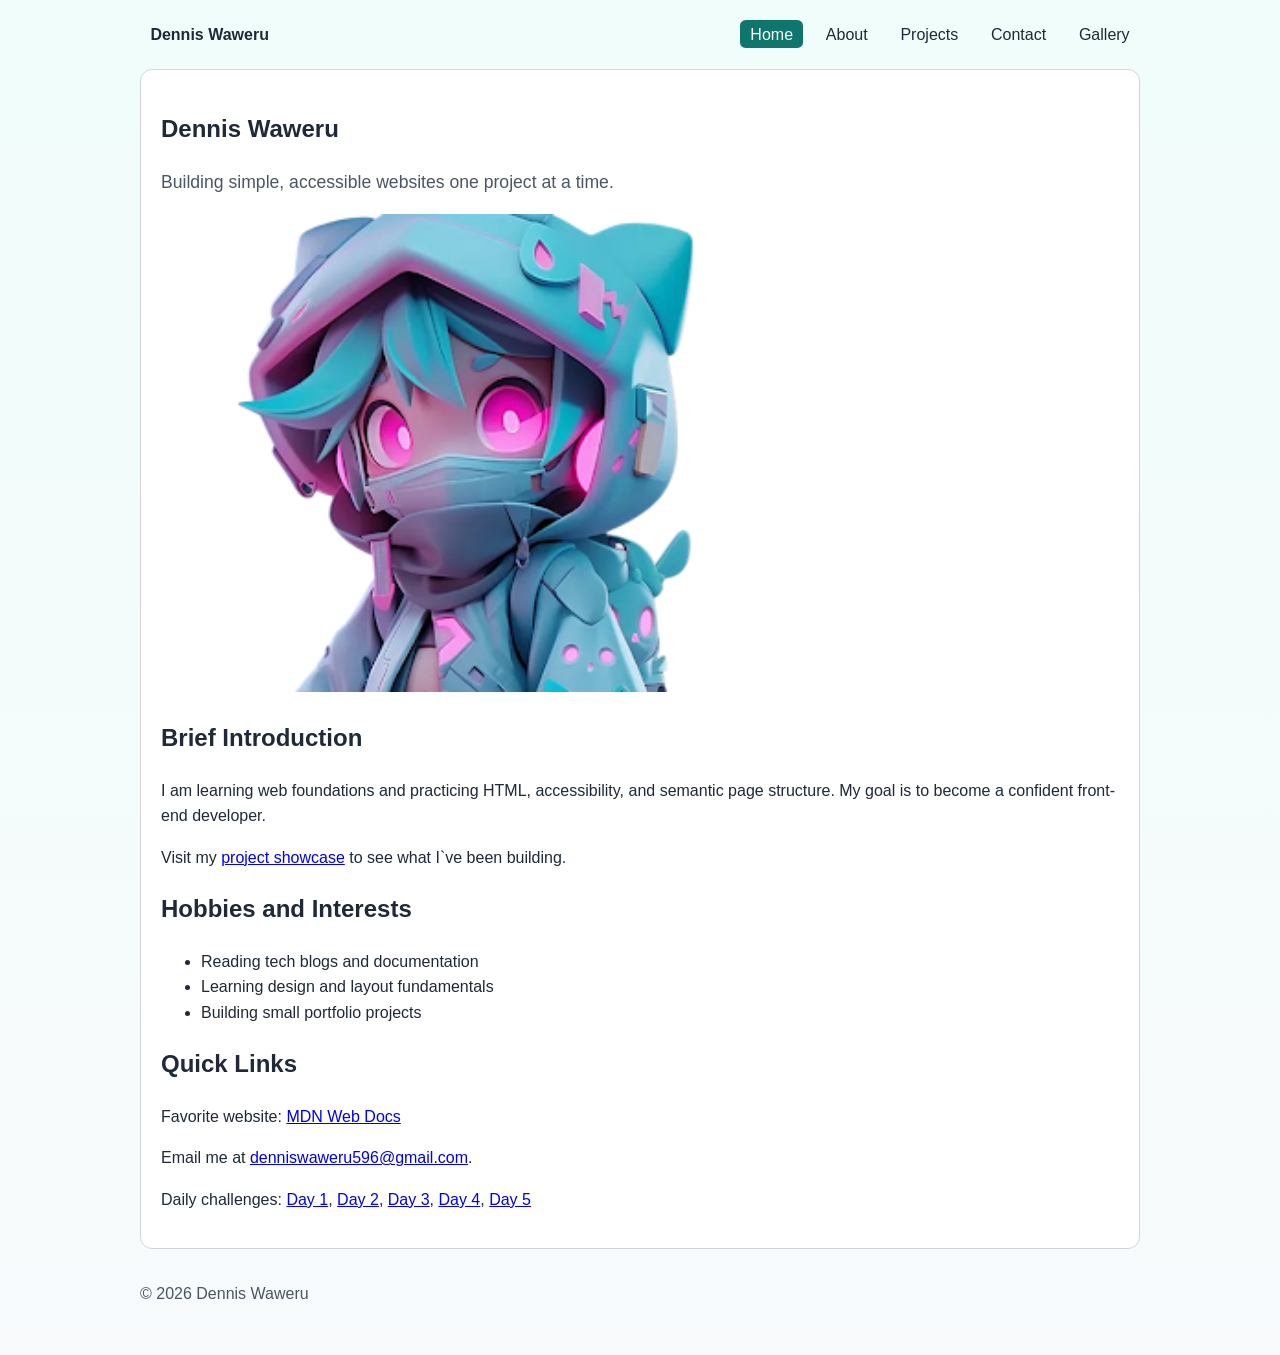
<file: index.html>
<!DOCTYPE html>
<html lang="en">
<head>
  <meta charset="UTF-8">
  <meta name="author" content="Dennis Waweru">
  <meta name="viewport" content="width=device-width, initial-scale=1.0">
  <meta name="description" content="Portfolio home page for Dennis Waweru, aspiring web developer.">
  <title> - Home</title>
  <link rel="stylesheet" href="styles.css">
  <link rel="icon" href="images\character 4.png">
</head>
<body>
  <header>
    <nav aria-label="Main navigation">
      <a class="logo" href="index.html">Dennis Waweru</a>
      <ul>
        <li><a class="active" href="index.html" aria-current="page">Home</a></li>
        <li><a href="about.html">About</a></li>
        <li><a href="projects.html">Projects</a></li>
        <li><a href="contact.html">Contact</a></li>
        <li><a href="gallery.html">Gallery</a></li>
      </ul>
    </nav>
  </header>

  <main>
    <section class="hero">
      <h1>Dennis Waweru</h1>
      <p class="tagline">Building simple, accessible websites one project at a time.</p>
      <img src="images/character 3.png" alt="Portrait placeholder">
    </section>

    <section>
      <h2>Brief Introduction</h2>
      <p>
        I am learning web foundations and practicing HTML, accessibility, and semantic page structure.
        My goal is to become a confident front-end developer.
      </p>
      <p>
        Visit my <a href="projects.html">project showcase</a> to see what I`ve been building.
      </p>
    </section>

    <section>
      <h2>Hobbies and Interests</h2>
      <ul>
        <li>Reading tech blogs and documentation</li>
        <li>Learning design and layout fundamentals</li>
        <li>Building small portfolio projects</li>
      </ul>
    </section>

    <section>
      <h2>Quick Links</h2>
      <p>Favorite website: <a href="https://developer.mozilla.org/" target="_blank" >MDN Web Docs</a></p>
      <p>Email me at <a href="mailto:denniswaweru596@gmail.com">denniswaweru596@gmail.com</a>.</p>
      <p>
        Daily challenges:
        <a href="day1-five-tags.html">Day 1</a>,
        <a href="day2-navigation.html">Day 2</a>,
        <a href="day3-contact-section.html">Day 3</a>,
        <a href="day4-gallery.html">Day 4</a>,
        <a href="day5-blog-layout.html">Day 5</a>
      </p>
    </section>
  </main>

  <footer>
    <p>&copy; 2026 Dennis Waweru</p>
  </footer>
  <script src="JS\main.js"></script>
</body>
</html>
</file>
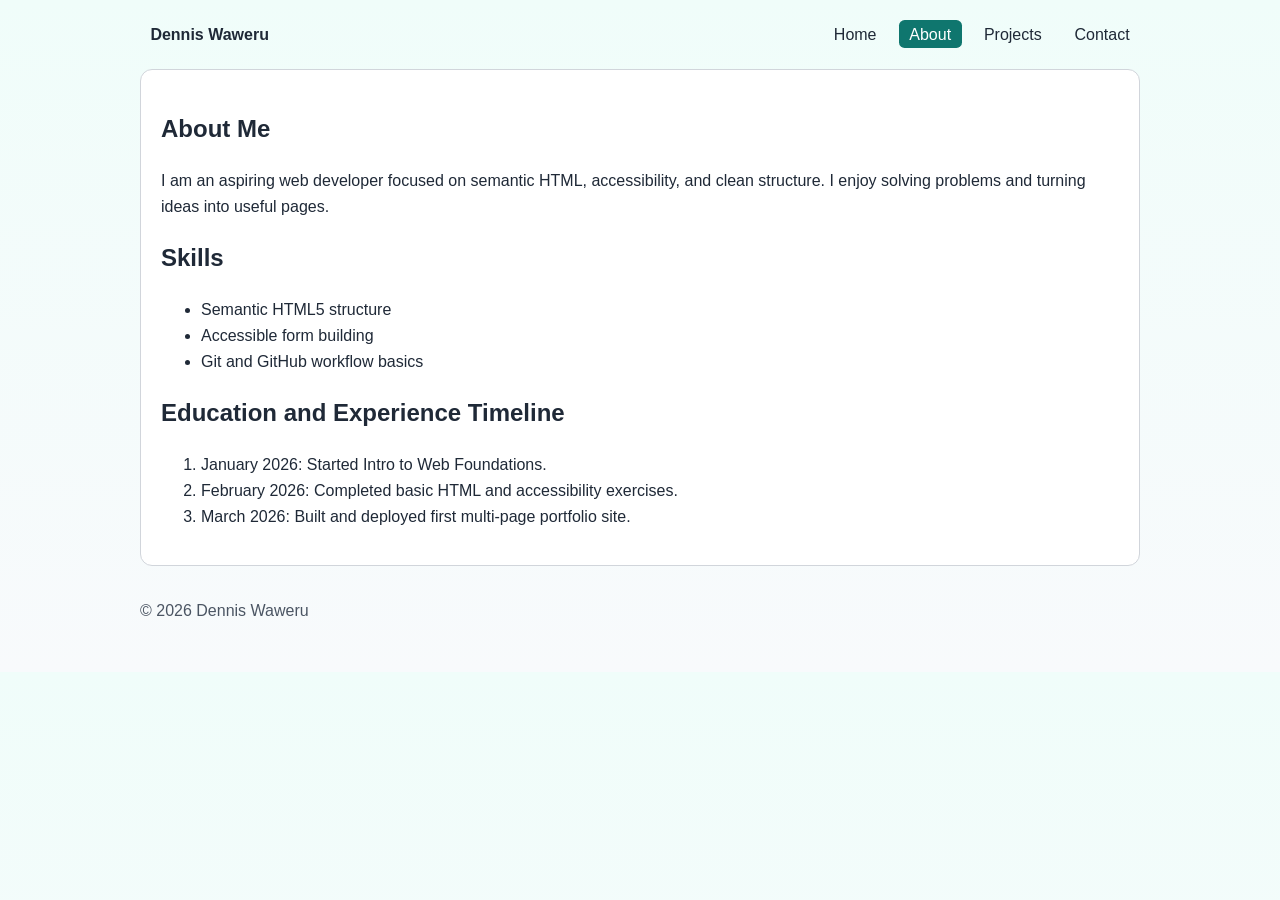
<file: about.html>
<!DOCTYPE html>
<html lang="en">
<head>
  <meta charset="UTF-8">
  <meta name="viewport" content="width=device-width, initial-scale=1.0">
  <meta name="description" content="About page for Dennis Waweru portfolio.">
  <title>Dennis Waweru - About</title>
  <link rel="stylesheet" href="styles.css">
</head>
<body>
  <header>
    <nav aria-label="Main navigation">
      <a class="logo" href="index.html">Dennis Waweru</a>
      <ul>
        <li><a href="index.html">Home</a></li>
        <li><a class="active" href="about.html" aria-current="page">About</a></li>
        <li><a href="projects.html">Projects</a></li>
        <li><a href="contact.html">Contact</a></li>
      </ul>
    </nav>
  </header>

  <main>
    <section>
      <h1>About Me</h1>
      <p>
        I am an aspiring web developer focused on semantic HTML, accessibility, and clean structure.
        I enjoy solving problems and turning ideas into useful pages.
      </p>
    </section>

    <section>
      <h2>Skills</h2>
      <ul>
        <li>Semantic HTML5 structure</li>
        <li>Accessible form building</li>
        <li>Git and GitHub workflow basics</li>
      </ul>
    </section>

    <section>
      <h2>Education and Experience Timeline</h2>
      <ol>
        <li><time datetime="2026-01">January 2026</time>: Started Intro to Web Foundations.</li>
        <li><time datetime="2026-02">February 2026</time>: Completed basic HTML and accessibility exercises.</li>
        <li><time datetime="2026-03">March 2026</time>: Built and deployed first multi-page portfolio site.</li>
      </ol>
    </section>
  </main>

  <footer>
    <p>&copy; 2026 Dennis Waweru</p>
  </footer>
</body>
</html>
</file>
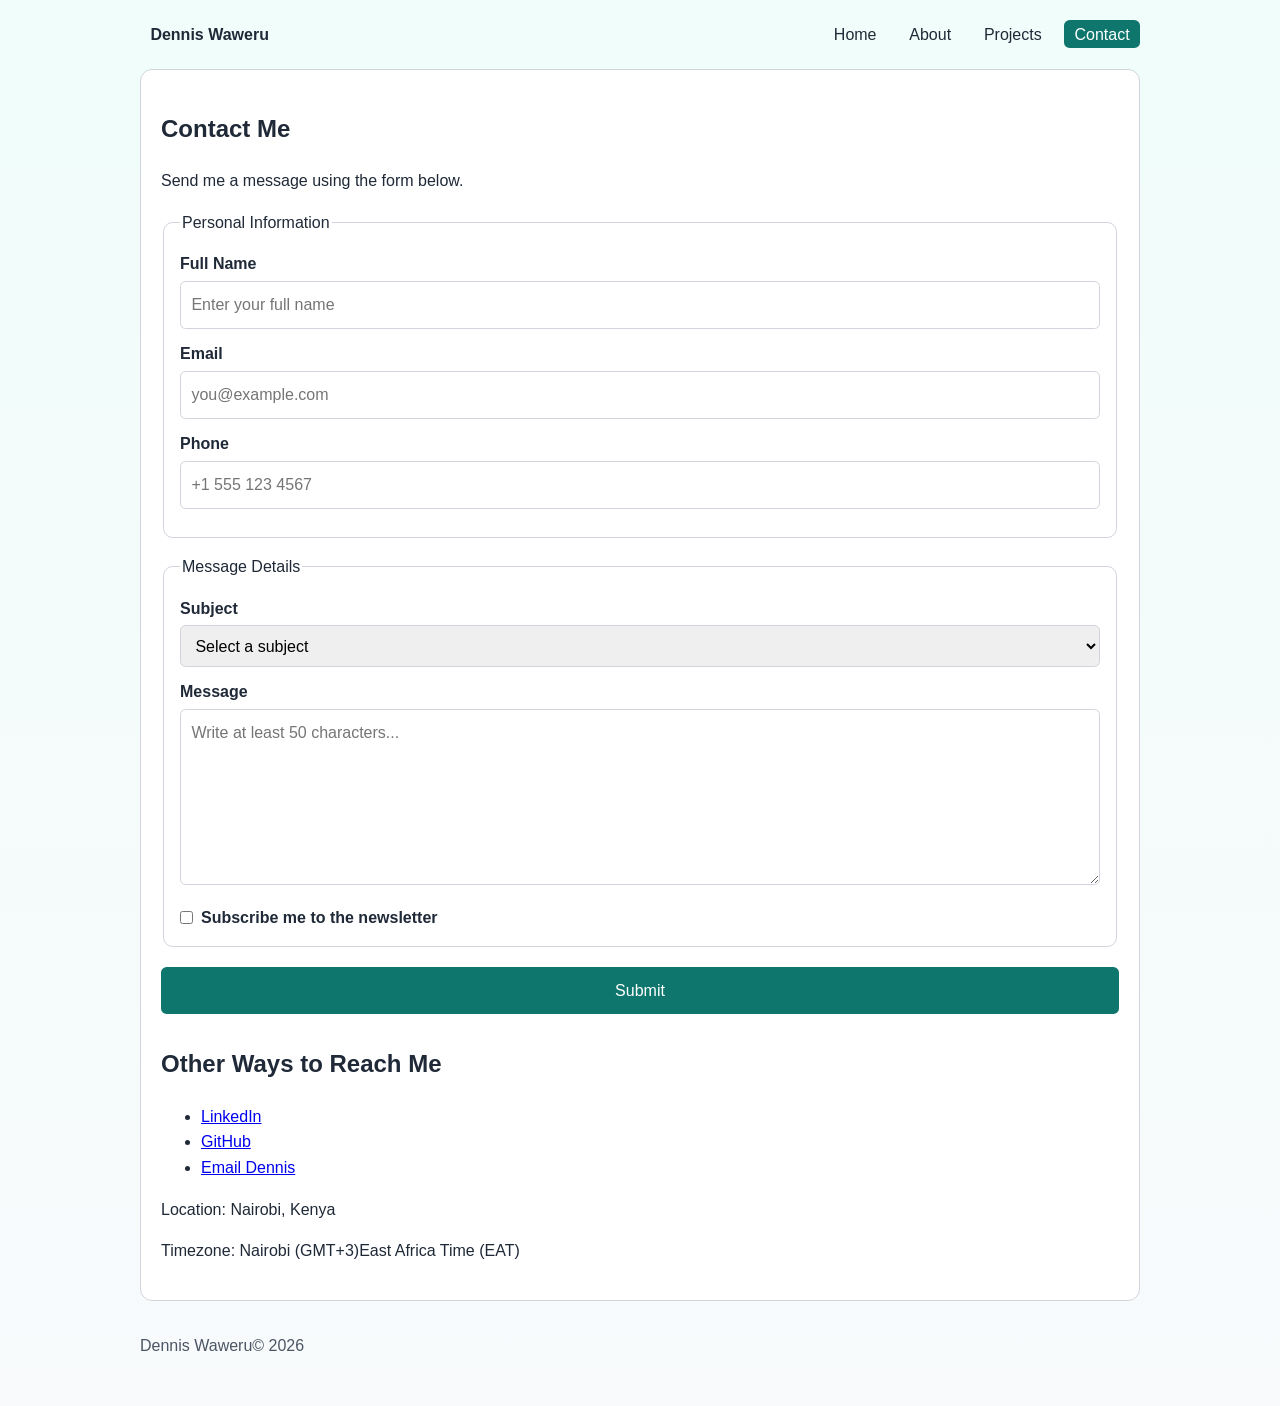
<file: contact.html>
<!DOCTYPE html>
<html lang="en">
<head>
  <meta charset="UTF-8">
  <meta name="viewport" content="width=device-width, initial-scale=1.0">
  <meta name="description" content="Contact page for Dennis Waweru portfolio.">
  <title>Dennis Waweru - Contact</title>
  <link rel="stylesheet" href="styles.css">
</head>
<body>
  <header>
    <nav aria-label="Main navigation">
      <a class="logo" href="index.html">Dennis Waweru</a>
      <ul>
        <li><a href="index.html">Home</a></li>
        <li><a href="about.html">About</a></li>
        <li><a href="projects.html">Projects</a></li>
        <li><a class="active" href="contact.html" aria-current="page">Contact</a></li>
      </ul>
    </nav>
  </header>

  <main>
    <section>
      <h1>Contact Me</h1>
      <p>Send me a message using the form below.</p>
    </section>

    <section>
      <form   action="/submit-form" method="post" accept-charset="utf-8">
        <fieldset>
          <legend>Personal Information</legend>

          <label for="full-name">Full Name</label>
          <input id="full-name" name="full-name" type="text" placeholder="Enter your full name" required>

          <label for="email">Email</label>
          <input id="email" name="email" type="email" placeholder="you@example.com" required>

          <label for="phone">Phone</label>
          <input id="phone" name="phone" type="tel" placeholder="+1 555 123 4567">
        </fieldset>

        <fieldset>
          <legend>Message Details</legend>

          <label for="subject">Subject</label>
          <select id="subject" name="subject" required>
            <option value="">Select a subject</option>
            <option value="general-question">General Question</option>
            <option value="project-collaboration">Project Collaboration</option>
            <option value="feedback">Feedback</option>
          </select>

          <label for="message">Message</label>
          <textarea id="message" name="message" rows="6" minlength="50" placeholder="Write at least 50 characters..." required></textarea>

          <label class="checkbox-row" for="newsletter">
            <input id="newsletter" name="newsletter" type="checkbox">
            Subscribe me to the newsletter
          </label>
        </fieldset>

        <button id="submit-button" type="submit">Submit</button>
      </form>
    </section>

    <section>
      <h2>Other Ways to Reach Me</h2>
      <ul>
        <li><a href="https://www.linkedin.com/in/dennis-waweru-41a47b4a2" target="_blank" >LinkedIn</a></li>
        <li><a href="https://github.com/Beta689/" target="_blank" >GitHub</a></li>
        <li><a href="mailto:denniswaweru596@gmail.com">Email Dennis</a></li>
      </ul>
      <p>Location: Nairobi, Kenya</p>
      <p>Timezone: Nairobi (GMT+3)East Africa Time (EAT)</p>
    </section>
  </main>

  <footer>
    <p>Dennis Waweru&copy; 2026</p>
  </footer>
  <script src="JS\main.js" async></script>
</body>
</html>
</file>
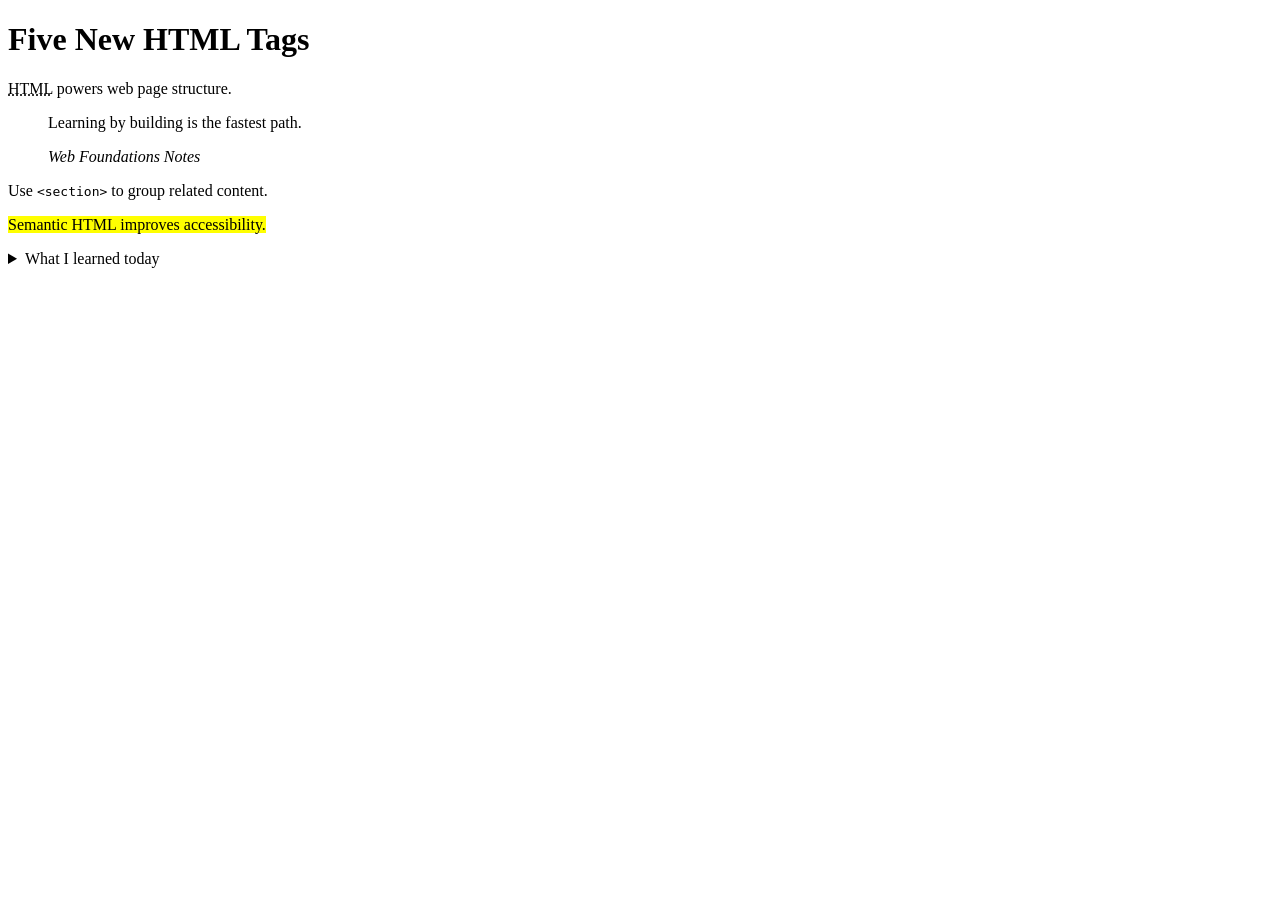
<file: day1-five-tags.html>
<!DOCTYPE html>
<html lang="en">
<head>
  <meta charset="UTF-8">
  <meta name="viewport" content="width=device-width, initial-scale=1.0">
  <title>Day 1 - Five Tags Challenge</title>
</head>
<body>
  <h1>Five New HTML Tags</h1>
  <p><abbr title="HyperText Markup Language">HTML</abbr> powers web page structure.</p>
  <blockquote>
    <p>Learning by building is the fastest path.</p>
    <cite>Web Foundations Notes</cite>
  </blockquote>
  <p>Use <code>&lt;section&gt;</code> to group related content.</p>
  <p><mark>Semantic HTML improves accessibility.</mark></p>
  <details>
    <summary>What I learned today</summary>
    <p>I practiced meaningful tags and cleaner structure.</p>
  </details>
</body>
</html>
</file>
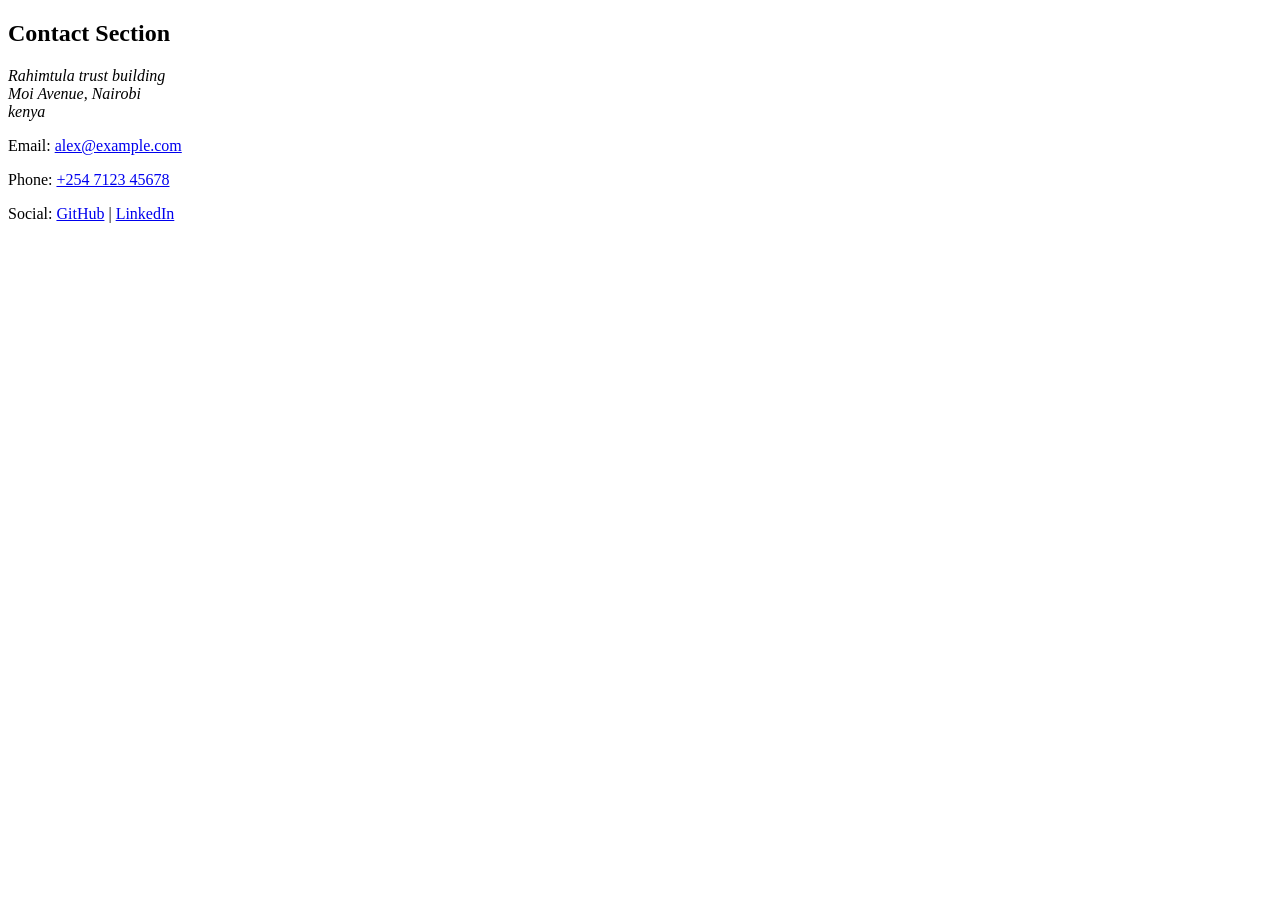
<file: day3-contact-section.html>
<!DOCTYPE html>
<html lang="en">
<head>
  <meta charset="UTF-8">
  <meta name="viewport" content="width=device-width, initial-scale=1.0">
  <title>Day 3 - Contact Section</title>
</head>
<body>
  <section>
    <h1>Contact Section</h1>
    <address>
      Rahimtula trust building<br>
      Moi Avenue, Nairobi<br>
      kenya
    </address>
    <p>Email: <a href="mailto:alex@example.com">alex@example.com</a></p>
    <p>Phone: <a href="tel:+2541234567">+254 7123 45678</a></p>
    <p>
      Social:
      <a href="https://github.com/">GitHub</a> |
      <a href="https://www.linkedin.com/">LinkedIn</a>
    </p>
  </section>
</body>
</html>
</file>
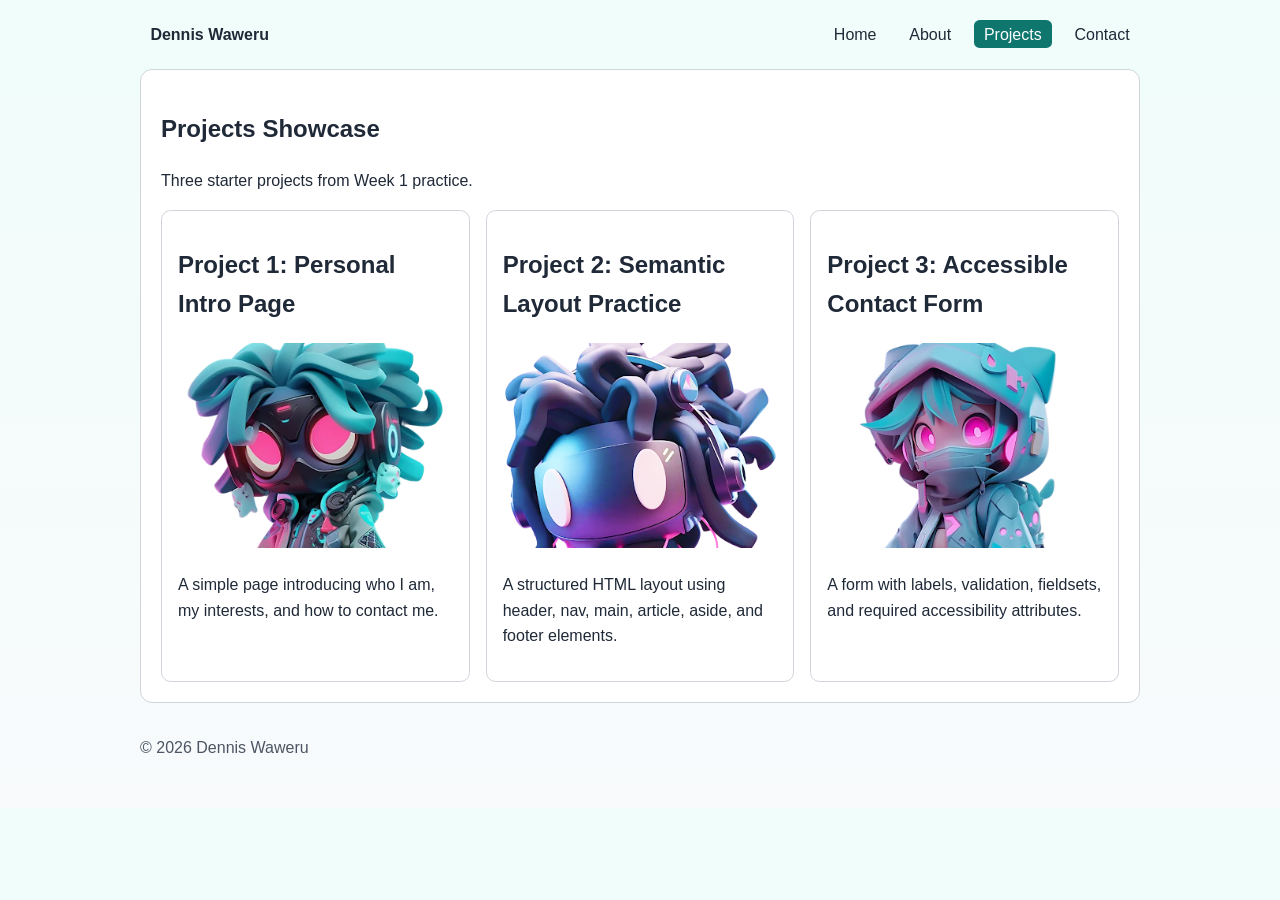
<file: projects.html>
<!DOCTYPE html>
<html lang="en">
<head>
  <meta charset="UTF-8">
  <meta name="viewport" content="width=device-width, initial-scale=1.0">
  <meta name="description" content="Projects page for Dennis Waweru portfolio.">
  <title>Dennis Waweru - Projects</title>
  <link rel="stylesheet" href="styles.css">
</head>
<body>
  <header>
    <nav aria-label="Main navigation">
      <a class="logo" href="index.html">Dennis Waweru</a>
      <ul>
        <li><a href="index.html">Home</a></li>
        <li><a href="about.html">About</a></li>
        <li><a class="active" href="projects.html" aria-current="page">Projects</a></li>
        <li><a href="contact.html">Contact</a></li>
      </ul>
    </nav>
  </header>

  <main>
    <section>
      <h1>Projects Showcase</h1>
      <p>Three starter projects from Week 1 practice.</p>
    </section>

    <section class="project-grid">
      <article class="project-card">
        <h2>Project 1: Personal Intro Page</h2>
        <img src="images/character 2.png" alt="Placeholder preview for personal intro project">
        <p>A simple page introducing who I am, my interests, and how to contact me.</p>
      </article>

      <article class="project-card">
        <h2>Project 2: Semantic Layout Practice</h2>
        <img src="images/character 1.png" alt="Placeholder preview for semantic layout project">
        <p>A structured HTML layout using header, nav, main, article, aside, and footer elements.</p>
      </article>

      <article class="project-card">
        <h2>Project 3: Accessible Contact Form</h2>
        <img src="images/character 3.png" alt="Placeholder preview for contact form project">
        <p>A form with labels, validation, fieldsets, and required accessibility attributes.</p>
      </article>
    </section>
  </main>

  <footer>
    <p>&copy; 2026 Dennis Waweru</p>
  </footer>
</body>
</html>
</file>
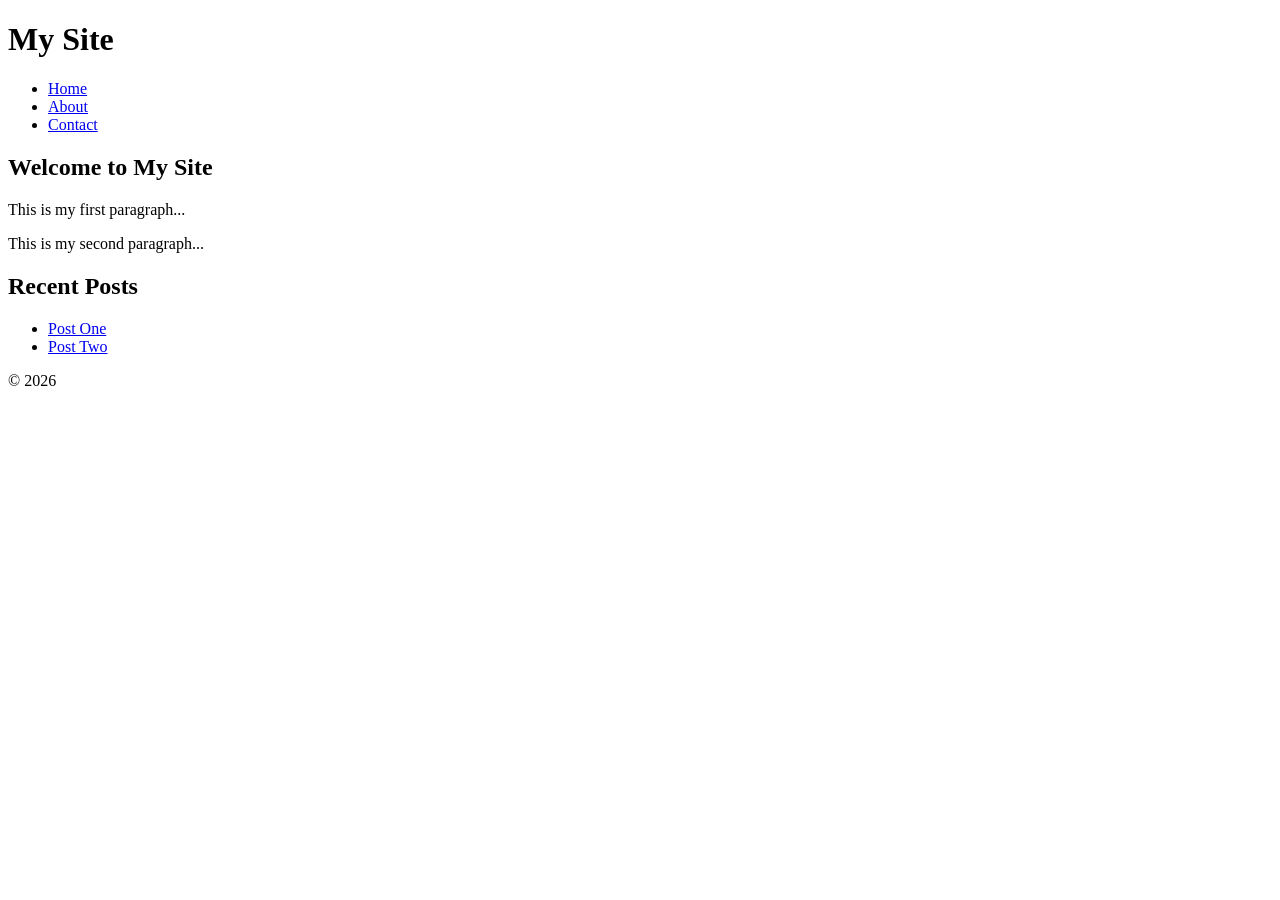
<file: semantic-conversion.html>
<!DOCTYPE html>
<html lang="en">
<head>
  <meta charset="UTF-8">
  <meta name="viewport" content="width=device-width, initial-scale=1.0">
  <title>Semantic HTML Conversion</title>
</head>
<body>
  <header>
    <h1>My Site</h1>
    <nav aria-label="Primary">
      <ul>
        <li><a href="index.html">Home</a></li>
        <li><a href="#">About</a></li>
        <li><a href="contact.html">Contact</a></li>
      </ul>
    </nav>
  </header>

  <main>
    <article>
      <h2>Welcome to My Site</h2>
      <p>This is my first paragraph...</p>
      <p>This is my second paragraph...</p>
    </article>

    <aside>
      <h2>Recent Posts</h2>
      <ul>
        <li><a href="#">Post One</a></li>
        <li><a href="#">Post Two</a></li>
      </ul>
    </aside>
  </main>

  <footer>
    <p>&copy; 2026</p>
  </footer>
</body>
</html>
</file>
<file: styles.css>
:root {
  --bg: #f8fafc;
  --surface: #ffffff;
  --ink: #1f2937;
  --muted: #4b5563;
  --accent: #0f766e;
  --accent-2: #115e59;
  --border: #d1d5db;
}

* {
  box-sizing: border-box;
}

body {
  margin: 0;
  font-family: "Segoe UI", Tahoma, sans-serif;
  line-height: 1.6;
  color: var(--ink);
  background: linear-gradient(180deg, #f0fdfa, var(--bg));
}

header,
main,
footer {
  width: min(1000px, 92%);
  margin: 0 auto;
}

nav {
  display: flex;
  justify-content: space-between;
  align-items: center;
  padding: 1rem 0;
}

nav ul {
  list-style: none;
  display: flex;
  gap: 0.75rem;
  margin: 0;
  padding: 0;
}

nav a {
  text-decoration: none;
  color: var(--ink);
  padding: 0.35rem 0.65rem;
  border-radius: 0.35rem;
}

nav a:hover,
nav a:focus {
  background-color: #ccfbf1;
  outline: none;
}

.active {
  background-color: var(--accent);
  color: #ffffff;
}

.logo {
  font-weight: 700;
}

main {
  background: var(--surface);
  border: 1px solid var(--border);
  border-radius: 0.75rem;
  padding: 1.25rem;
}

.hero img,
.project-card img {
  width: 100%;
  max-width: 640px;
  border-radius: 0.5rem;
}

.tagline {
  color: var(--muted);
  font-size: 1.1rem;
}

.project-grid {
  display: grid;
  gap: 1rem;
}

.project-card {
  border: 1px solid var(--border);
  border-radius: 0.6rem;
  padding: 1rem;
}

form {
  display: grid;
  gap: 1rem;
}

fieldset {
  border: 1px solid var(--border);
  border-radius: 0.6rem;
  padding: 1rem;
}

label {
  font-weight: 600;
}

input,
select,
textarea,
button {
  width: 100%;
  padding: 0.65rem;
  border: 1px solid var(--border);
  border-radius: 0.35rem;
  font: inherit;
  margin-top: 0.25rem;
  margin-bottom: 0.75rem;
}

.checkbox-row {
  display: flex;
  align-items: center;
  gap: 0.5rem;
}

.checkbox-row input {
  width: auto;
  margin: 0;
}

button {
  background-color: var(--accent);
  color: #ffffff;
  border: none;
  cursor: pointer;
}

button:hover,
button:focus {
  background-color: var(--accent-2);
}

footer {
  padding: 1rem 0 2rem;
  color: var(--muted);
}

@media (min-width: 768px) {
  .project-grid {
    grid-template-columns: repeat(3, 1fr);
  }
}
</file>
